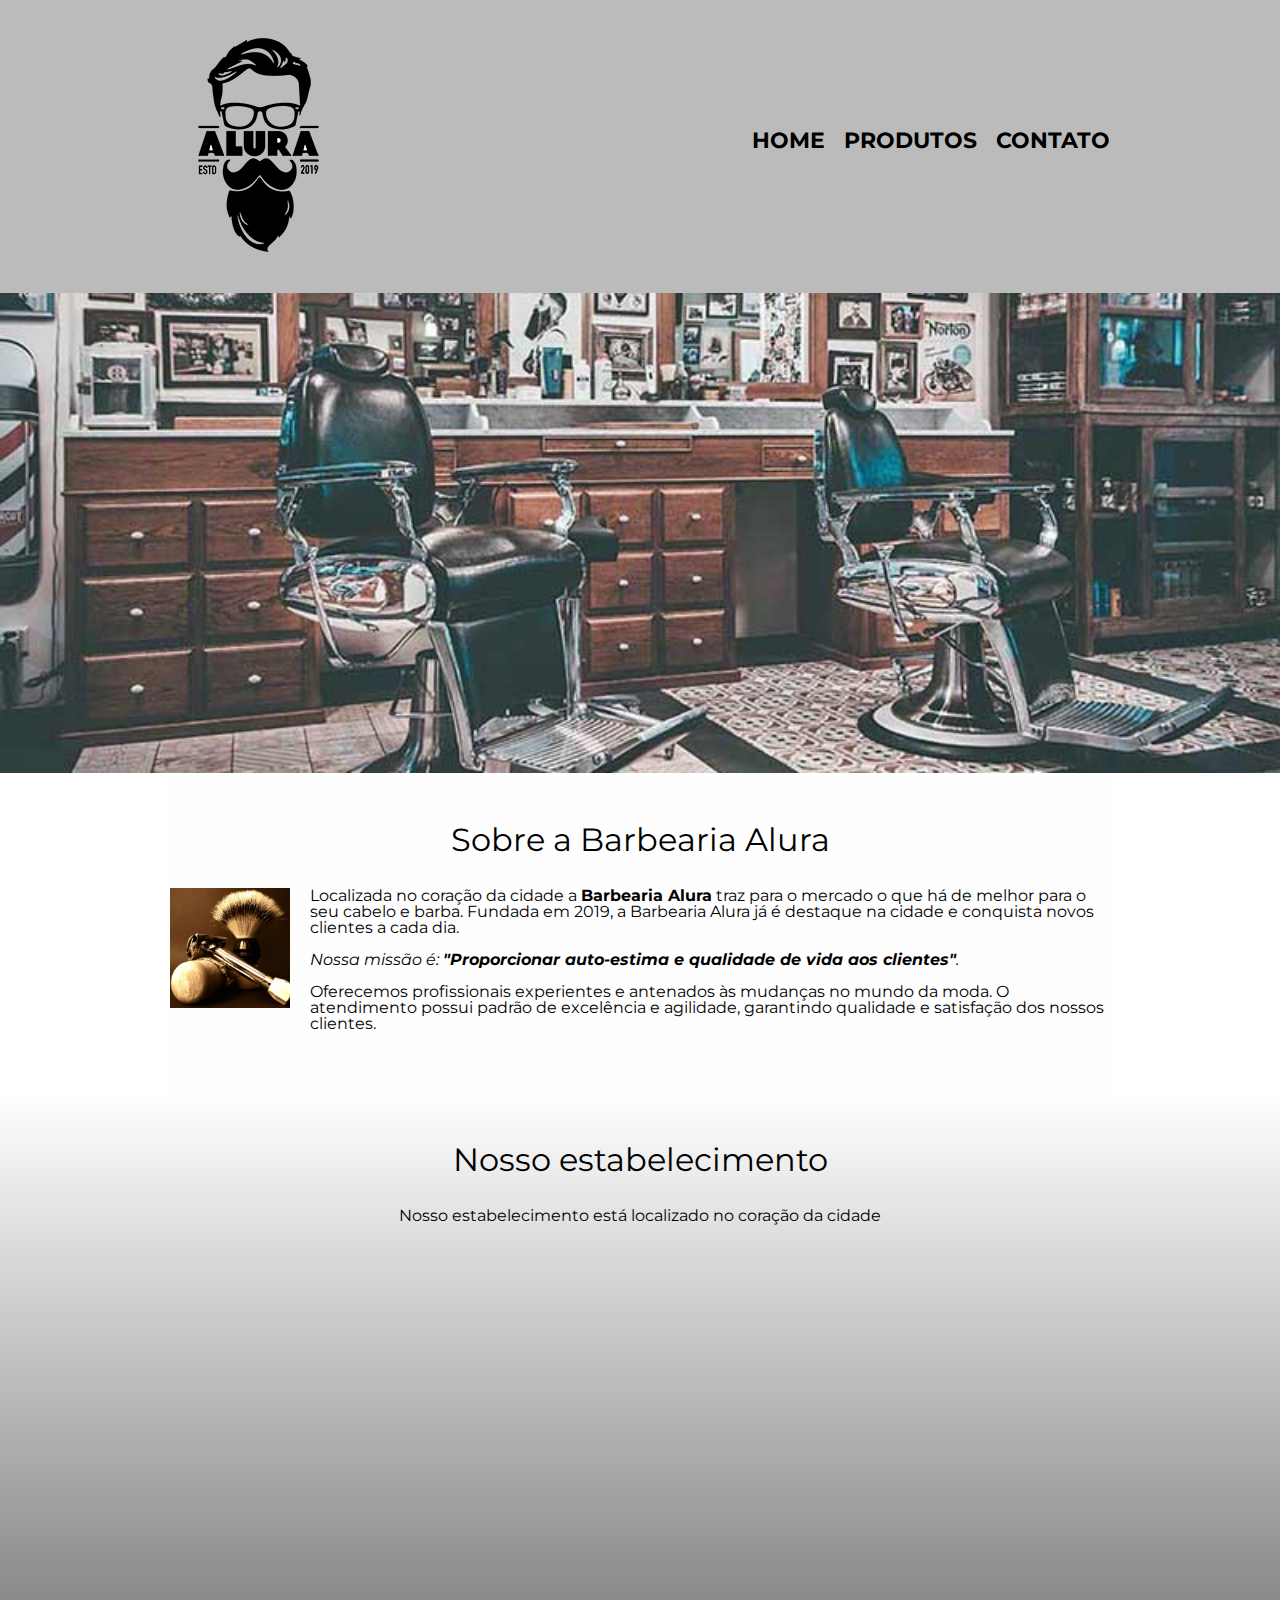
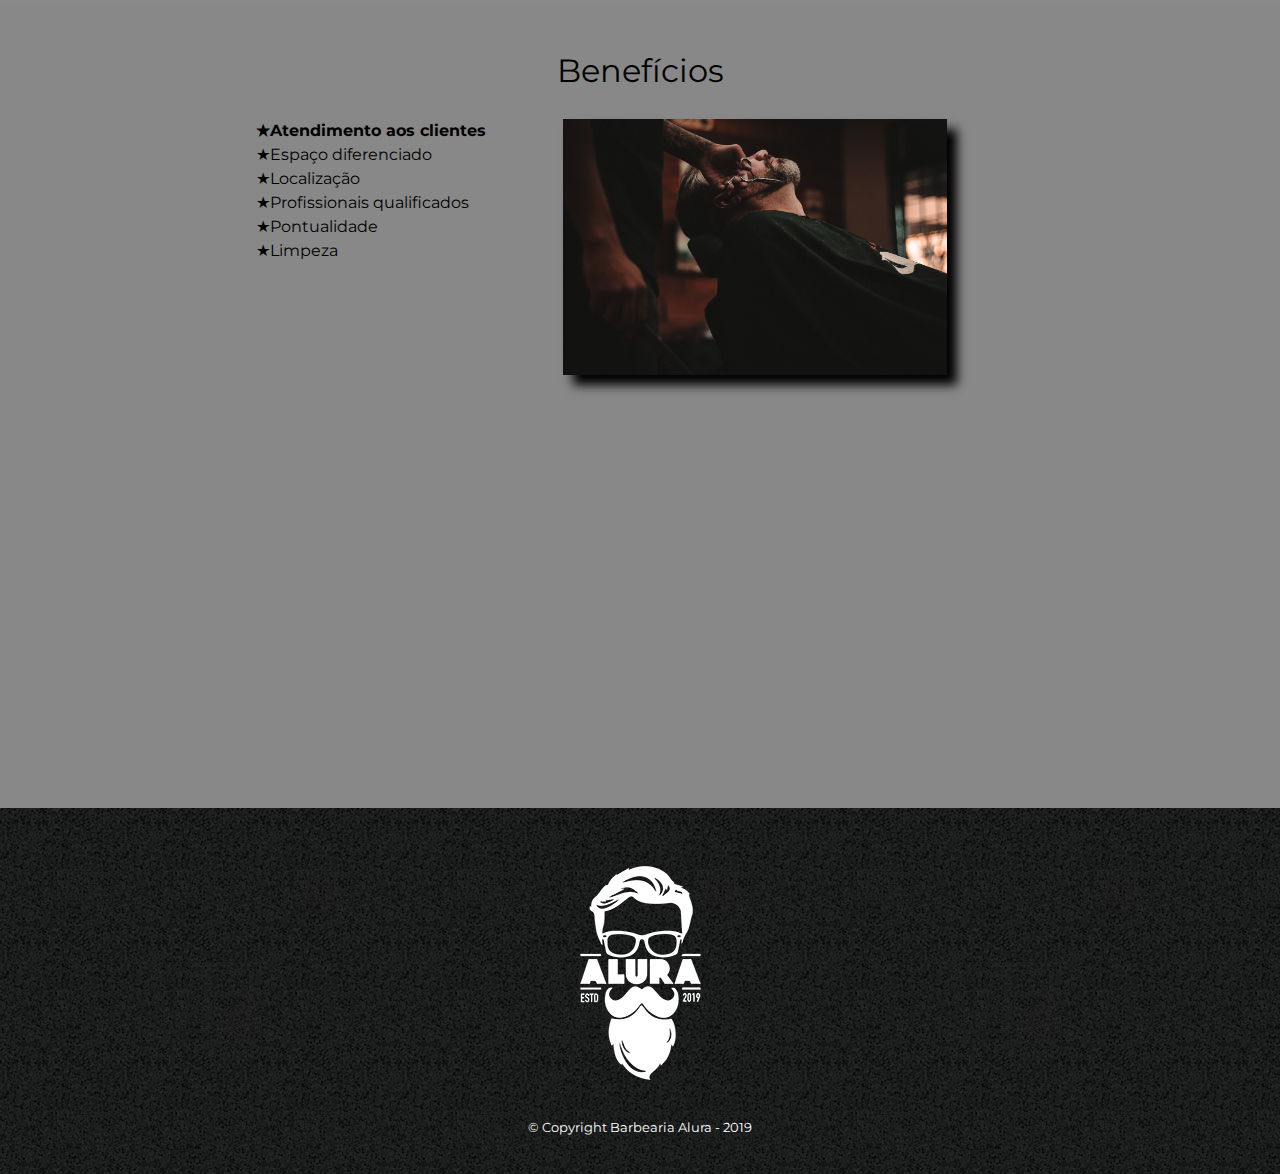
<file: index.html>
<!DOCTYPE html>
<html lang="pt-br">

<head>
    <meta charset="UTF-8">
    <meta name="viewport" content="width=device-width">
    <title>Barbearia Alura</title>

    <link rel="stylesheet" href="reset.css">
    <link rel="stylesheet" href="style.css">

    <link rel="preconnect" href="https://fonts.googleapis.com">
    <link rel="preconnect" href="https://fonts.gstatic.com" crossorigin>
    <link href="https://fonts.googleapis.com/css2?family=Montserrat&display=swap" rel="stylesheet">
</head>

<body>
    <header>
        <div class="caixa">
            <h1><img src="logo.png" alt="Logo da Barbearia Alura"></h1>
            <nav>
                <ul class="navegacao">
                    <li><a href="index.html">Home</a></li>
                    <li><a href="produtos.html">Produtos</a></li>
                    <li><a href="contato.html">Contato</a></li>
                </ul>
            </nav>
        </div>
    </header>
    <img class="banner" src="banner.jpg">
    <main>
        <section class="principal">
            <h2 class="titulo-principal">Sobre a Barbearia Alura</h2>

            <img class="utensilios" src="utensilios.jpg" alt="Utensilios de um barbeiro">

            <p>Localizada no coração da cidade a <strong>Barbearia Alura</strong> traz para o mercado o que há de melhor para o seu cabelo e barba. Fundada em 2019, a Barbearia Alura já é destaque na cidade e conquista novos clientes a cada dia.</p>

            <p id="missao"><em>Nossa missão é: <strong>"Proporcionar auto-estima e qualidade de vida aos clientes"</strong>.</em></p>

            <p>Oferecemos profissionais experientes e antenados às mudanças no mundo da moda. O atendimento possui padrão de excelência e agilidade, garantindo qualidade e satisfação dos nossos clientes.</p>
        </section>

        <section class="mapa">
            <h3 class="titulo-principal">Nosso estabelecimento</h3>
            
            <p>Nosso estabelecimento está localizado no coração da cidade</p>

            <div class="mapa-conteudo">
                <iframe src="https://www.google.com/maps/embed?pb=!1m18!1m12!1m3!1d1872102.3181044285!2d-48.741706900000004!3d-23.5881948!2m3!1f0!2f0!3f0!3m2!1i1024!2i768!4f13.1!3m3!1m2!1s0x94ce5a2b2ed7f3a1%3A0xab35da2f5ca62674!2sAlura%20-%20Escola%20Online%20de%20Tecnologia!5e0!3m2!1spt-BR!2sbr!4v1673818312178!5m2!1spt-BR!2sbr" width="100%" height="300" style="border:0;" allowfullscreen="" loading="lazy" referrerpolicy="no-referrer-when-downgrade"></iframe>
            </div>
        </section>

        <section class="beneficios">
            <h3 class="titulo-principal">Benefícios</h3>
            
            <div class="conteudo-beneficios">
                <ul class="lista-beneficios">
                    <li class="itens">Atendimento aos clientes</li>
                    <li class="itens">Espaço diferenciado</li>
                    <li class="itens">Localização</li>
                    <li class="itens">Profissionais qualificados</li>
                    <li class="itens">Pontualidade</li>
                    <li class="itens">Limpeza</li>
                </ul><img src="beneficios.jpg" class="imagem-beneficios">
            </div>
            <div class="video">
                <iframe width="100%" height="315" src="https://www.youtube.com/embed/ULadocrgWCE" title="YouTube video player" frameborder="0" allow="accelerometer; autoplay; clipboard-write; encrypted-media; gyroscope; picture-in-picture; web-share" allowfullscreen></iframe>
            </div>

        </section>
    </main>
    <footer>
        <img src="logo-branco.png" alt="Logo da Barbearia Alura">
        <p class="copyright"> &copy; Copyright Barbearia Alura - 2019</p>
    </footer>
</body>

</html>
</file>
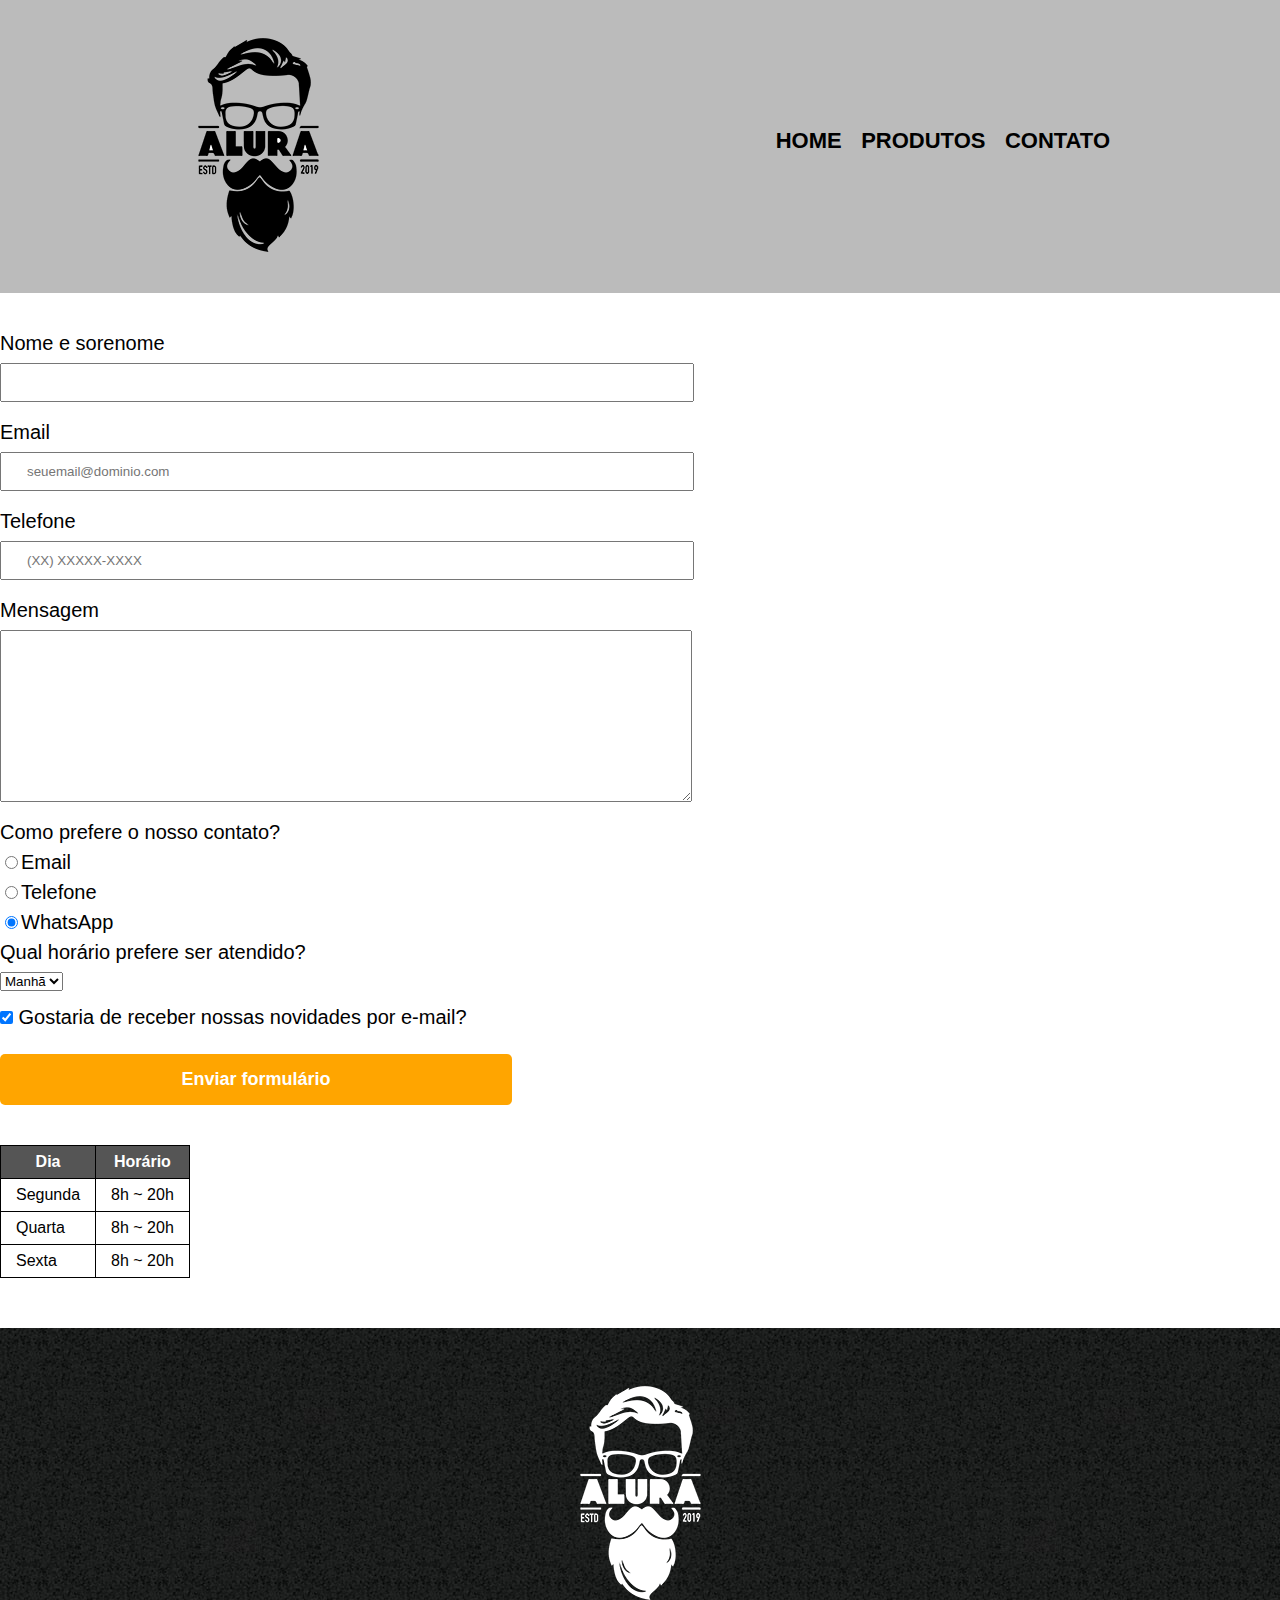
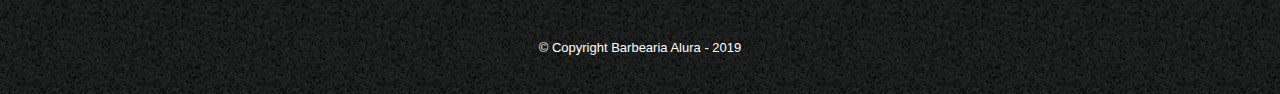
<file: contato.html>
<!DOCTYPE html>
<html lang="pt-br">

<head>
    <meta charset="UTF-8">
    <title> Contato - Barbearia Alura</title>
    <link rel="stylesheet" href="reset.css">
    <link rel="stylesheet" href="style.css">
</head>

<body>
    <header>
        <div class="caixa">
            <h1><img src="logo.png" alt="Logo da Barbearia Alura"></h1>
            <nav>
                <ul class="navegacao">
                    <li><a href="index.html">Home</a></li>
                    <li><a href="produtos.html">Produtos</a></li>
                    <li><a href="contato.html">Contato</a></li>
                </ul>
            </nav>
        </div>
    </header>

    <main>
        <form>
            <label for="nomesobrenome">Nome e sorenome</label>
            <input type="text" id="nomesobrenome" class="input-padrao" required>

            <label for="email">Email</label>
            <input type="email" id="email" class="input-padrao" required placeholder="seuemail@dominio.com">

            <label for="telefone">Telefone</label>
            <input type="tel" id="telefone" class="input-padrao" required placeholder="(XX) XXXXX-XXXX">

            <label for="mensagem">Mensagem</label>
            <textarea id="mensagem" cols="70" rows="10" class="input-padrao" required></textarea>

            <fieldset>
                <legend>Como prefere o nosso contato?</legend>

                <label for="radio-email"><input type="radio" name="contato" value="email" id="radio-email">Email</label>

                <label for="radio-telefone"><input type="radio" name="contato" value="telefone"
                        id="radio-telefone">Telefone</label>


                <label for="radio-whatsapp"> <input type="radio" name="contato" value="whatsapp"
                        id="radio-whatsapp" checked>WhatsApp</label>

            </fieldset>

            <fieldset>
                <legend>Qual horário prefere ser atendido?</legend>
                <select name="" id="">
                    <option>Manhã</option>
                    <option>Tarde</option>
                    <option>Noite</option>
                </select>
            </fieldset>
            <label><input type="checkbox" class="checkbox" checked> Gostaria de receber nossas novidades por e-mail?</label>

            <input type="submit" value="Enviar formulário" class="enviar">
        </form>

        <table>
            <thead>
                <tr>
                    <th>Dia</th>
                    <th>Horário</th>
                </tr>
            </thead>
            
            <tbody>
                <tr>
                    <td>Segunda</td>
                    <td>8h ~ 20h</td>
                </tr>

                <tr>
                    <td>Quarta</td>
                    <td>8h ~ 20h</td>
                </tr>
                
                <tr>
                    <td>Sexta</td>
                    <td>8h ~ 20h</td>
                </tr>

            </tbody>
        </table>
    </main>

    <footer>
        <img src="logo-branco.png" alt="Logo da Barbearia Alura">
        <p class="copyright"> &copy; Copyright Barbearia Alura - 2019</p>
    </footer>
</body>

</html>
</file>
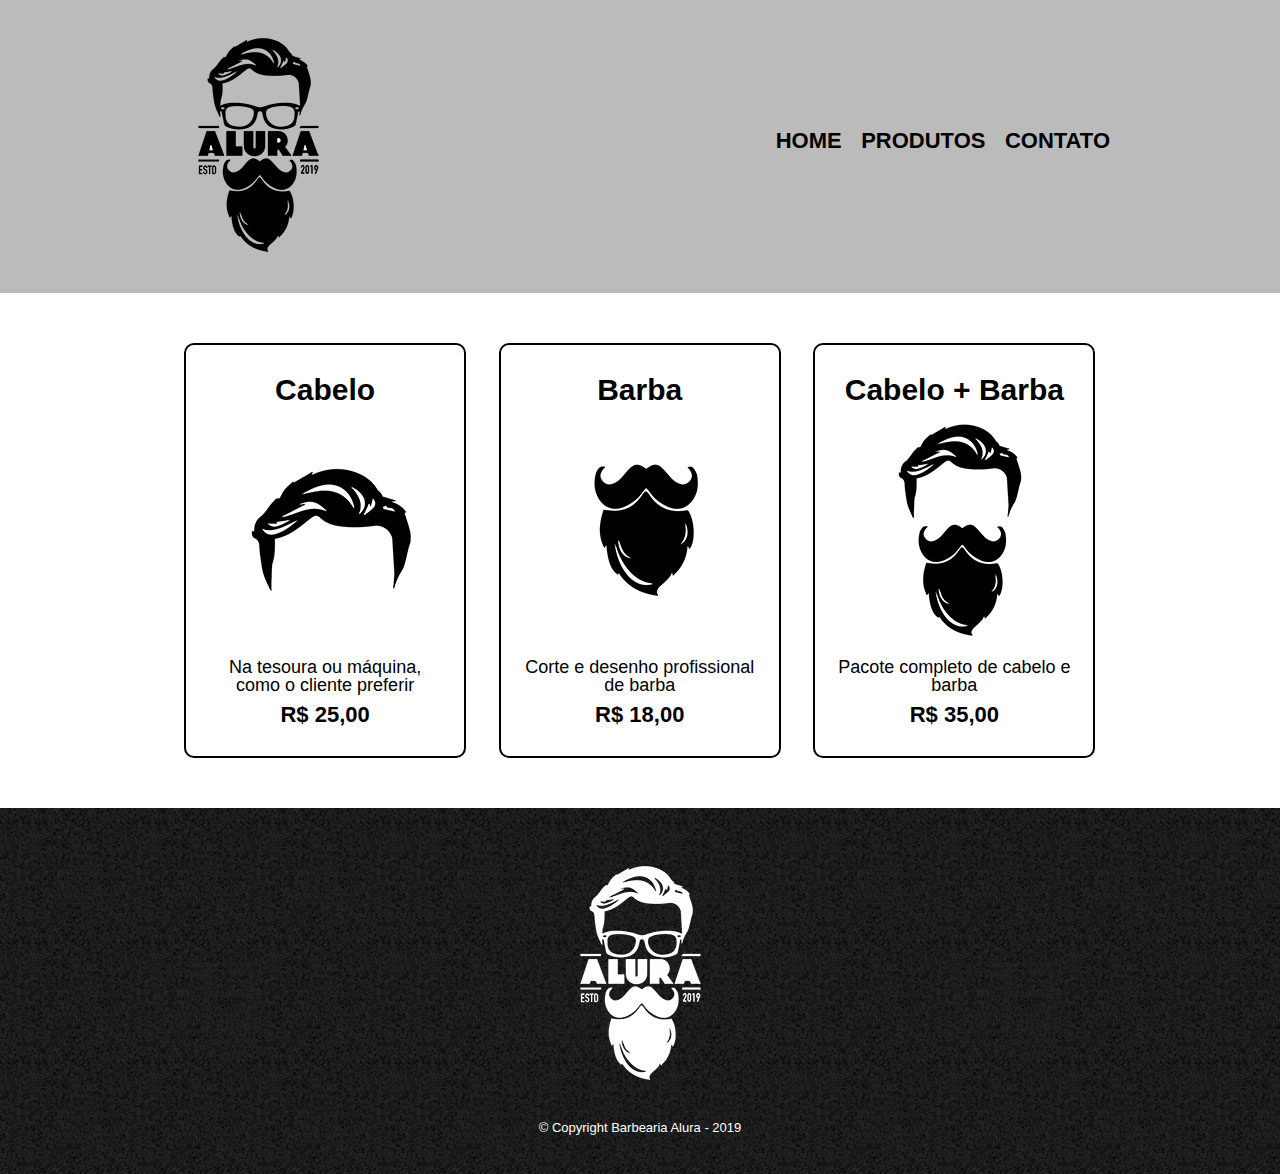
<file: produtos.html>
<!DOCTYPE html>
<html lang="pt-br">

<head>
    <meta charset="UTF-8">
    <title> Produtos - Barbearia Alura</title>
    <link rel="stylesheet" href="reset.css">
    <link rel="stylesheet" href="style.css">
</head>

<body>
    <header>
        <div class="caixa">
            <h1><img src="logo.png"></h1>
            <nav>
                <ul class="navegacao">
                    <li><a href="index.html">Home</a></li>
                    <li><a href="produtos.html">Produtos</a></li>
                    <li><a href="contato.html">Contato</a></li>
                </ul>
            </nav>
        </div>
    </header>

    <main>
        <ul class="produtos">
            <li>
                <h2>Cabelo</h2>
                <img src="cabelo.jpg">
                <p class="produto-descricao">Na tesoura ou máquina, como o cliente preferir</p>
                <p class="produto-preco">R$ 25,00</p>
            </li>
            <li>
                <h2>Barba</h2>
                <img src="barba.jpg">
                <p class="produto-descricao">Corte e desenho profissional de barba</p>
                <p class="produto-preco">R$ 18,00 </p>
            </li>
            <li>
                <h2>Cabelo + Barba</h2>
                <img src="cabelo+barba.jpg">
                <p class="produto-descricao">Pacote completo de cabelo e barba</p>
                <p class="produto-preco">R$ 35,00</p>
            </li>
        </ul>
    </main>

    <footer>
        <img src="logo-branco.png">
        <p class="copyright"> &copy; Copyright Barbearia Alura - 2019</p>
    </footer>
</body>

</html>
</file>
<file: style.css>
header {
    background: #BBBBBB;
    padding: 20px;
}

body {
    font-family: 'Montserrat', sans-serif;
}

.caixa {
    width: 940px;
    position: relative;
    margin: 0 auto;
}

nav {
    position: absolute;
    top: 110px;
    right: 0;
}

nav li {
    display: inline;
    margin: 0 0 0 15px;
}

nav a {
    text-transform: uppercase;
    color: #000000;
    font-weight: bold;
    font-size: 22px;
    text-decoration: none;
}

nav a:hover {
    color: #C78C19;
    text-decoration: underline;
}

.produtos {
    width: 940px;
    margin: 0 auto;
    padding: 50px 0;
}

.produtos li {
    display: inline-block;
    text-align: center;
    width: 30%;
    vertical-align: top;
    margin: 0 1.5%;
    padding: 30px 20px;
    box-sizing: border-box;
    border: 2px solid #000000;
    border-radius: 10px;
}

.produtos li:hover {
    border-color: #C78C19;
}

.produtos li:active {
    border-color: #088c19;
}

.produtos li:hover h2 {
    font-size: 34px;
}

.produtos h2 {
    font-size: 30px;
    font-weight: bold;
}

.produto-descricao {
    font-size: 18px;
}

.produto-preco {
    font-size: 22px;
    font-weight: bold;
    margin-top: 10px;
}

footer {
    text-align: center;
    background: url(bg.jpg);
    padding: 40px 0;
}

.copyright {
    color: #FFFFFF;
    font-size: 13px;
    margin-top: 20px;
}

main {
}

form {
    margin: 40px 0;
}

form label, form legend {
    display: block;
    font-size: 20px;
    margin: 0 0 10px;
}

.input-padrao {
    display: block;
    margin: 0 0 20px;
    padding: 10px 25px;
    width: 50%;
}

.checkbox {
    margin: 20px 0;
}

.enviar {
    width: 40%;
    padding: 15px 0;
    background: orange;
    color: white;
    font-weight: bold;
    font-size: 18px;
    border: none;
    border-radius: 5px;
    transition: 1s all;
    cursor: pointer;
}

.enviar:hover {
    background: darkorange;
    transform: scale(1.2);
}

table {
    margin: 20px 0 50px;
}

thead {
    background-color: #555555;
    color: white;
    font-weight: bold;
}

td, th {
    border: 1px solid black;
    padding: 8px 15px;
}

/*css da página inicial*/
.banner {
    width: 100%;
}

.titulo-principal {
    text-align: center;
    font-size: 2em;
    margin: 0 0 1em;
    clear: left;
}

.principal{
    padding: 3em 0;
    background: #FEFEFE;
    
    width: 940px;
    margin: 0 auto;
}

.principal p {
    margin: 0 0 1em;
}

.principal strong {
    font-weight: bold;
}

.principal em {
    font-style: italic;
}

.utensilios {
    width: 120px;
    float: left;
    margin: 0 20px 20px 0;
}

.mapa {
    padding: 3em 0;
    background: linear-gradient(#FEFEFE, #888888);
}

.mapa-conteudo{
    width: 940px;
    margin: 0 auto;
}

.mapa p {
    margin: 2em;
    text-align: center;
}

.beneficios {
    padding: 3em 0;
    background: #888888;
}

.imagem-beneficios {
    width: 50%;
    opacity: 1;
    transition: 400ms;
    box-shadow: 10px 10px 10px black;
}
.imagem-beneficios:hover {
    opacity: 0.3;
}

.conteudo-beneficios{
    width: 60%;
    margin: 0 auto;
}

.lista-beneficios{
    width: 40%;
    display: inline-block;
    vertical-align: top;
}

.itens {
    line-height: 1.5;
}

.itens:before{
    content: "★"
}

.itens:first-child {
    font-weight: bold;
}
.video {
    width: 560px;
    margin: 2em auto;
}

@media screen and (max-width: 480px) {
    .caixa, .principal, .conteudo-beneficios .mapa-conteudo, .video{
        width: auto;
    }

    h1 {
        text-align: center;
    }

    nav {
        position: static;
    }

    .lista-beneficios, .imagem-beneficios {
        width: 100%;
    }
}
</file>
